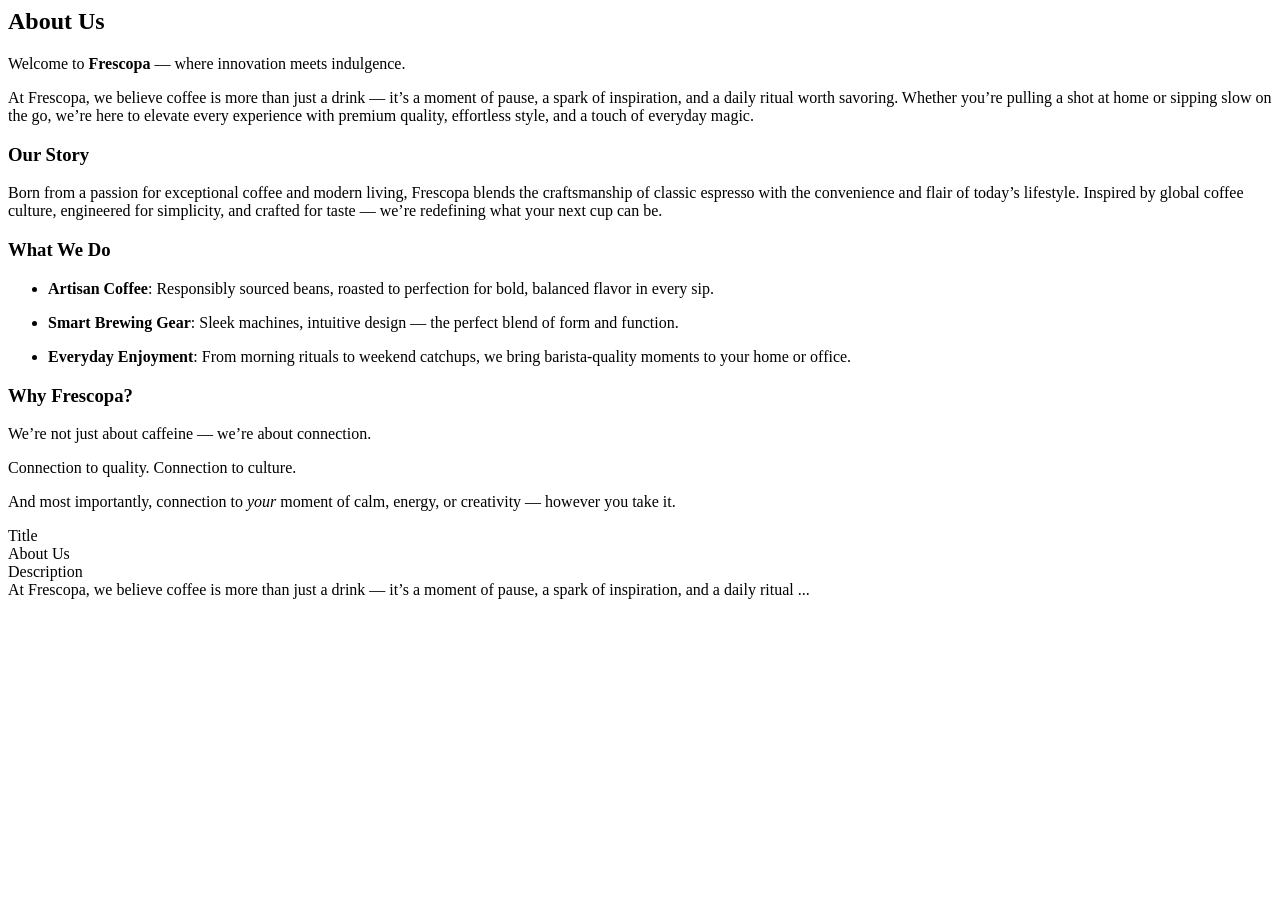
<file: demo-content/about-us.html>
<body><header></header><main>
<div>
  <h2 id="about-us">About Us</h2>
  <p>Welcome to <strong>Frescopa</strong> — where innovation meets indulgence.</p>
  <p>At Frescopa, we believe coffee is more than just a drink — it’s a moment of pause, a spark of inspiration, and a daily ritual worth savoring. Whether you’re pulling a shot at home or sipping slow on the go, we’re here to elevate every experience with premium quality, effortless style, and a touch of everyday magic.</p>
  <h3 id="our-story">Our Story</h3>
  <p>Born from a passion for exceptional coffee and modern living, Frescopa blends the craftsmanship of classic espresso with the convenience and flair of today’s lifestyle. Inspired by global coffee culture, engineered for simplicity, and crafted for taste — we’re redefining what your next cup can be.</p>
  <h3 id="what-we-do">What We Do</h3>
  <ul>
    <li>
      <p><strong>Artisan Coffee</strong>: Responsibly sourced beans, roasted to perfection for bold, balanced flavor in every sip.</p>
    </li>
    <li>
      <p><strong>Smart Brewing Gear</strong>: Sleek machines, intuitive design — the perfect blend of form and function.</p>
    </li>
    <li>
      <p><strong>Everyday Enjoyment</strong>: From morning rituals to weekend catchups, we bring barista-quality moments to your home or office.</p>
    </li>
  </ul>
  <h3 id="why-frescopa">Why Frescopa?</h3>
  <p>We’re not just about caffeine — we’re about connection.</p>
  <p>Connection to quality. Connection to culture.</p>
  <p>And most importantly, connection to <em>your</em> moment of calm, energy, or creativity — however you take it.</p>
<div class="metadata"><div><div>Title</div><div>About Us</div></div><div><div>Description</div><div>At Frescopa, we believe coffee is more than just a drink — it’s a moment of pause, a spark of inspiration, and a daily ritual ...</div></div></div></div>
</main><footer></footer></body>
</file>
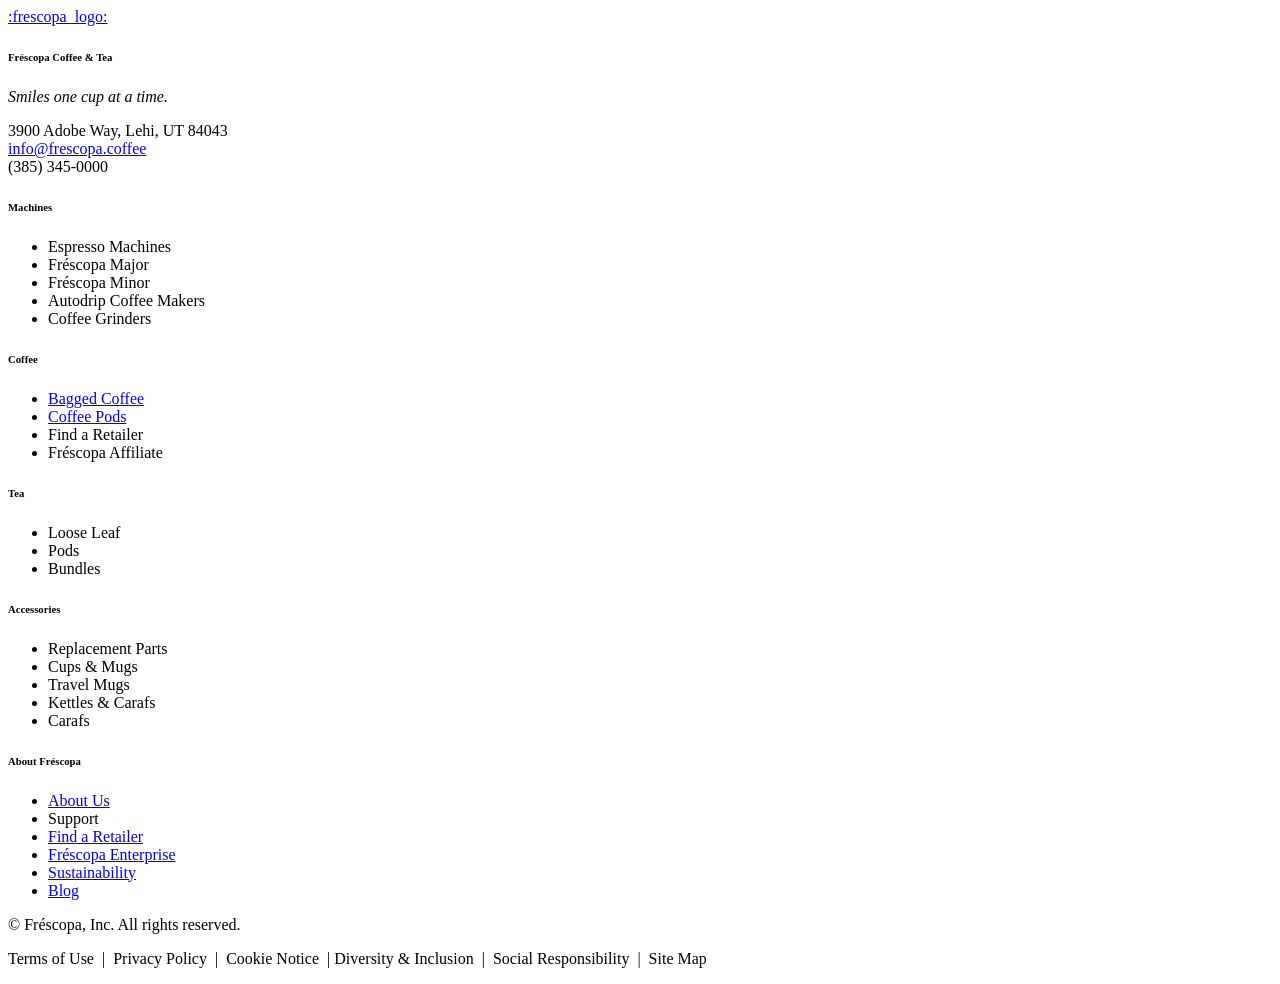
<file: demo-content/footer.html>
<body><header></header><main>
<div>
  <p><a href="/">:frescopa_logo:</a></p>
  <h6 id="fréscopa-coffee--tea">Fréscopa Coffee &amp; Tea</h6>
  <p><em>Smiles one cup at a time.</em></p>
  <p>3900 Adobe Way, Lehi, UT 84043<br><a href="mailto:info@frescopa.coffee">info@frescopa.coffee</a><br>(385) 345-0000</p>
  <div class="columns">
    <div>
      <div>
        <h6 id="machines">Machines</h6>
        <ul>
          <li>Espresso Machines</li>
          <li>Fréscopa Major</li>
          <li>Fréscopa Minor</li>
          <li>Autodrip Coffee Makers</li>
          <li>Coffee Grinders</li>
        </ul>
      </div>
      <div>
        <h6 id="coffee">Coffee</h6>
        <ul>
          <li><a href="/coffee">Bagged Coffee</a></li>
          <li><a href="/coffee">Coffee Pods</a></li>
          <li>Find a Retailer</li>
          <li>Fréscopa Affiliate</li>
        </ul>
      </div>
      <div>
        <h6 id="tea">Tea</h6>
        <ul>
          <li>Loose Leaf</li>
          <li>Pods</li>
          <li>Bundles</li>
        </ul>
      </div>
      <div>
        <h6 id="accessories">Accessories</h6>
        <ul>
          <li>Replacement Parts</li>
          <li>Cups &amp; Mugs</li>
          <li>Travel Mugs</li>
          <li>Kettles &amp; Carafs</li>
          <li>Carafs</li>
        </ul>
      </div>
      <div>
        <h6 id="about-fréscopa">About Fréscopa</h6>
        <ul>
          <li><a href="/about-us">About Us</a></li>
          <li>Support</li>
          <li><a href="/locations" title="Find a Retailer">Find a Retailer</a></li>
          <li><a href="/business" title="Fréscopa Enterprise">Fréscopa Enterprise</a></li>
          <li><a href="/sustainability" title="Sustainability">Sustainability</a></li>
          <li><a href="/blog">Blog</a></li>
        </ul>
      </div>
    </div>
  </div>
  
</div>
<div>
  <p>© Fréscopa, Inc. All rights reserved.</p>
  <p>Terms of Use &#160;| &#160;Privacy Policy &#160;| &#160;Cookie Notice &#160;| Diversity &amp; Inclusion &#160;| &#160;Social Responsibility &#160;| &#160;Site Map</p>
  
</div>
</main><footer></footer></body>
</file>
